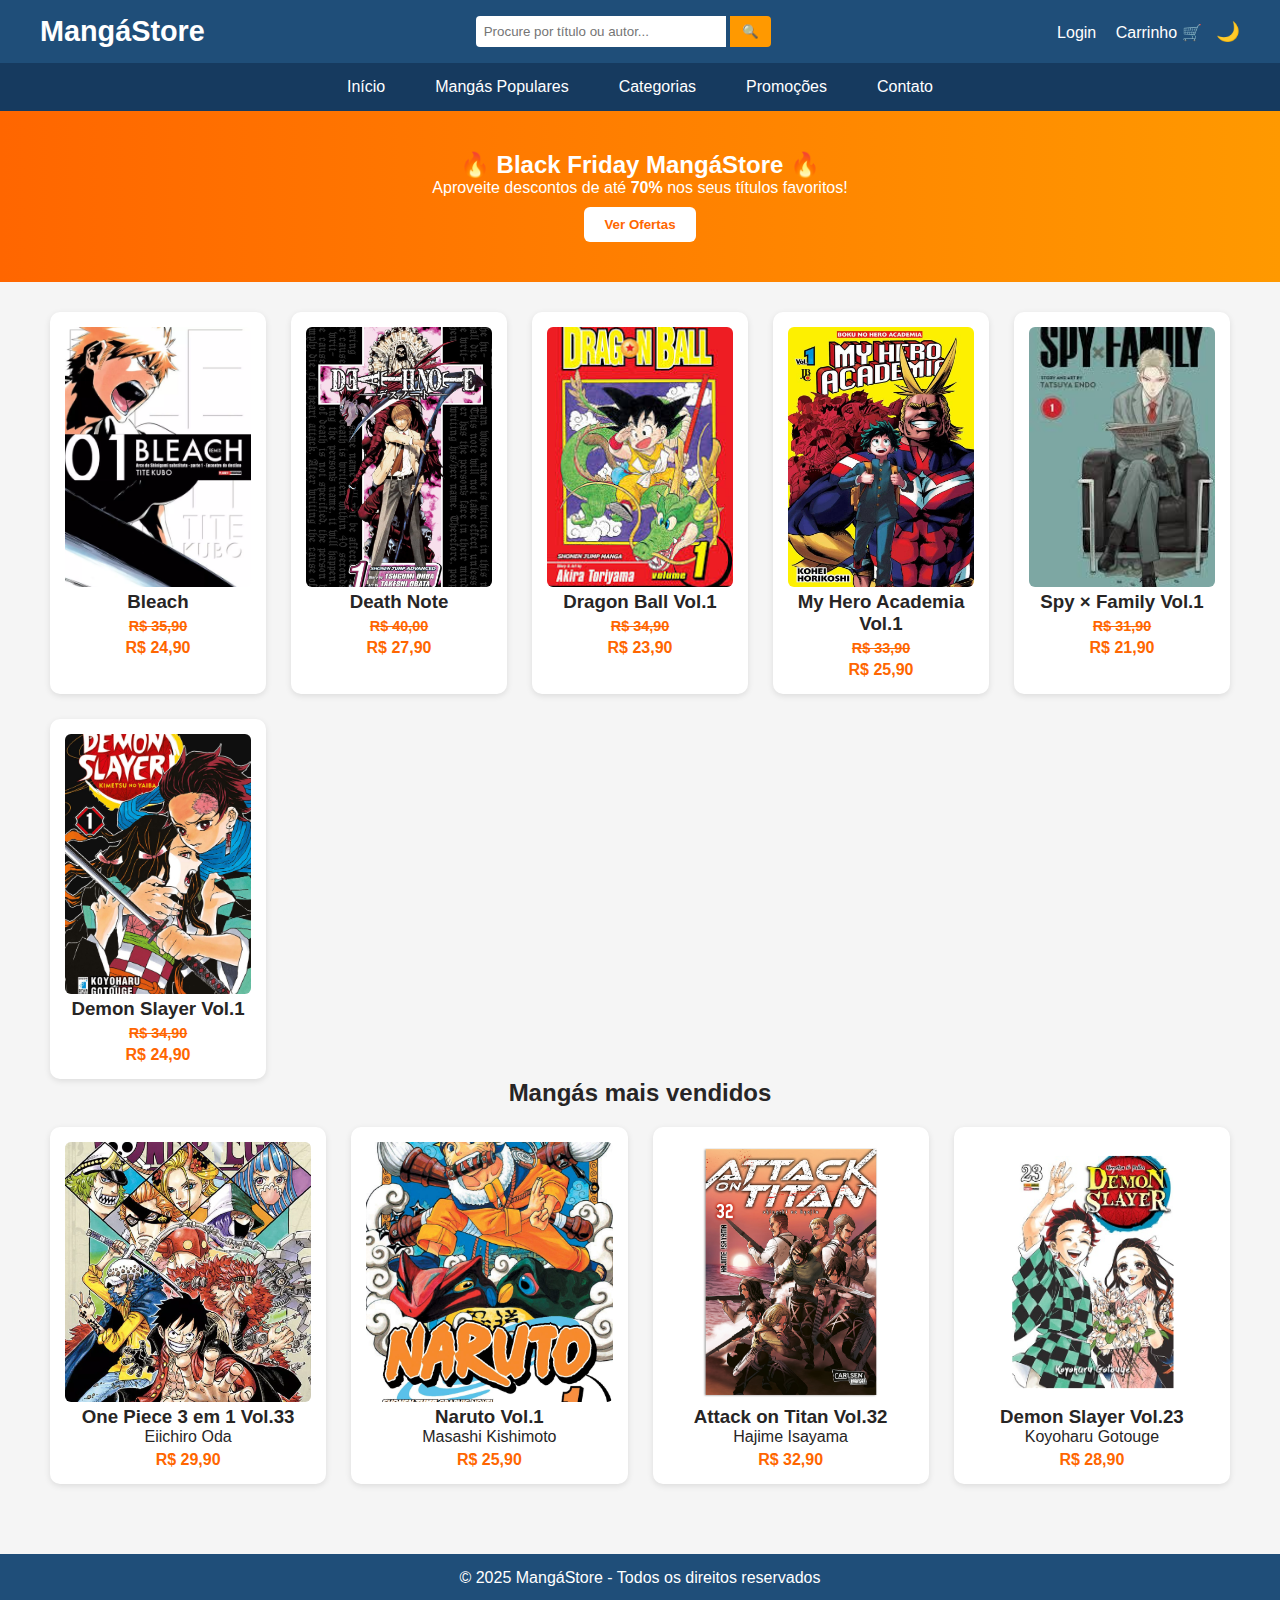
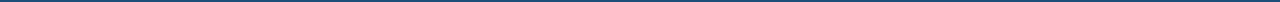
<file: index.html>
<!DOCTYPE html>
<html lang="pt-BR">
<head>
  <meta charset="UTF-8">
  <meta name="viewport" content="width=device-width, initial-scale=1.0">
  <title>MangáStore - Início</title>
  <link rel="stylesheet" href="style.css">
</head>
<body>
  <header>
    <div class="top-bar">
      <h1>MangáStore</h1>
      <div class="search-bar">
        <input type="text" placeholder="Procure por título ou autor...">
        <button>🔍</button>
      </div>
    <div class="user-links">
  <a href="#">Login</a>
  <a href="#">Carrinho 🛒</a>
  <button id="dark-mode-toggle" title="Alternar modo escuro">🌙</button>
        </div>
      </div>

    <nav>
      <ul>
        <li><a href="index.html" class="active">Início</a></li>
        <li><a href="populares.html">Mangás Populares</a></li>
        <li><a href="categorias.html">Categorias</a></li>
        <li><a href="promocoes.html">Promoções</a></li>
        <li><a href="contato.html">Contato</a></li>
      </ul>
    </nav>
  </header>

  <section class="banner">
    <h2>🔥 Black Friday MangáStore 🔥</h2>
    <p>Aproveite descontos de até <strong>70%</strong> nos seus títulos favoritos!</p>
    <button onclick="window.location.href='promocoes.html'">Ver Ofertas</button>
  </section>

  <main>
    <div class="product-grid">
  <div class="product">
    <img src="-S897-FWEBP.webp" alt="Bleach">
    <h3>Bleach</h3>
    <span class="old-price">R$ 35,90</span>
    <span>R$ 24,90</span>
  </div>

  <div class="product">
    <img src="death note.jpg" alt="Death Note">
    <h3>Death Note</h3>
    <span class="old-price">R$ 40,00</span>
    <span>R$ 27,90</span>
  </div>

  <div class="product">
    <img src="images.jfif" alt="Dragon Ball">
    <h3>Dragon Ball Vol.1</h3>
    <span class="old-price">R$ 34,90</span>
    <span>R$ 23,90</span>
  </div>

  <div class="product">
    <img src="my hero.jpg" alt="My Hero Academia">
    <h3>My Hero Academia Vol.1</h3>
    <span class="old-price">R$ 33,90</span>
    <span>R$ 25,90</span>
  </div>

  <div class="product">
    <img src="spy.jfif" alt="Spy × Family">
    <h3>Spy × Family Vol.1</h3>
    <span class="old-price">R$ 31,90</span>
    <span>R$ 21,90</span>
  </div>

  <div class="product">
    <img src="demon.jpg" alt="Demon Slayer">
    <h3>Demon Slayer Vol.1</h3>
    <span class="old-price">R$ 34,90</span>
    <span>R$ 24,90</span>
  </div>
</div>

    <h2>Mangás mais vendidos</h2>
    <div class="product-grid">
      <div class="product">
        <img src="one.jpg" alt="One Piece">
        <h3>One Piece 3 em 1 Vol.33</h3>
        <p>Eiichiro Oda</p>
        <span>R$ 29,90</span>
      </div>

      <div class="product">
        <img src="91RpwagB7uL.jpg" alt="Naruto">
        <h3>Naruto Vol.1</h3>
        <p>Masashi Kishimoto</p>
        <span>R$ 25,90</span>
      </div>

      <div class="product">
        <img src="ATTACH.webp" alt="Attack on Titan">
        <h3>Attack on Titan Vol.32</h3>
        <p>Hajime Isayama</p>
        <span>R$ 32,90</span>
      </div>

      <div class="product">
        <img src="demon 2.webp" alt="Demon Slayer">
        <h3>Demon Slayer Vol.23</h3>
        <p>Koyoharu Gotouge</p>
        <span>R$ 28,90</span>
      </div>
    </div>
  </main>

  <footer>
    <p>© 2025 MangáStore - Todos os direitos reservados</p>
  </footer>

   
  <script src="script.js"></script>
</body>
</html>
</file>
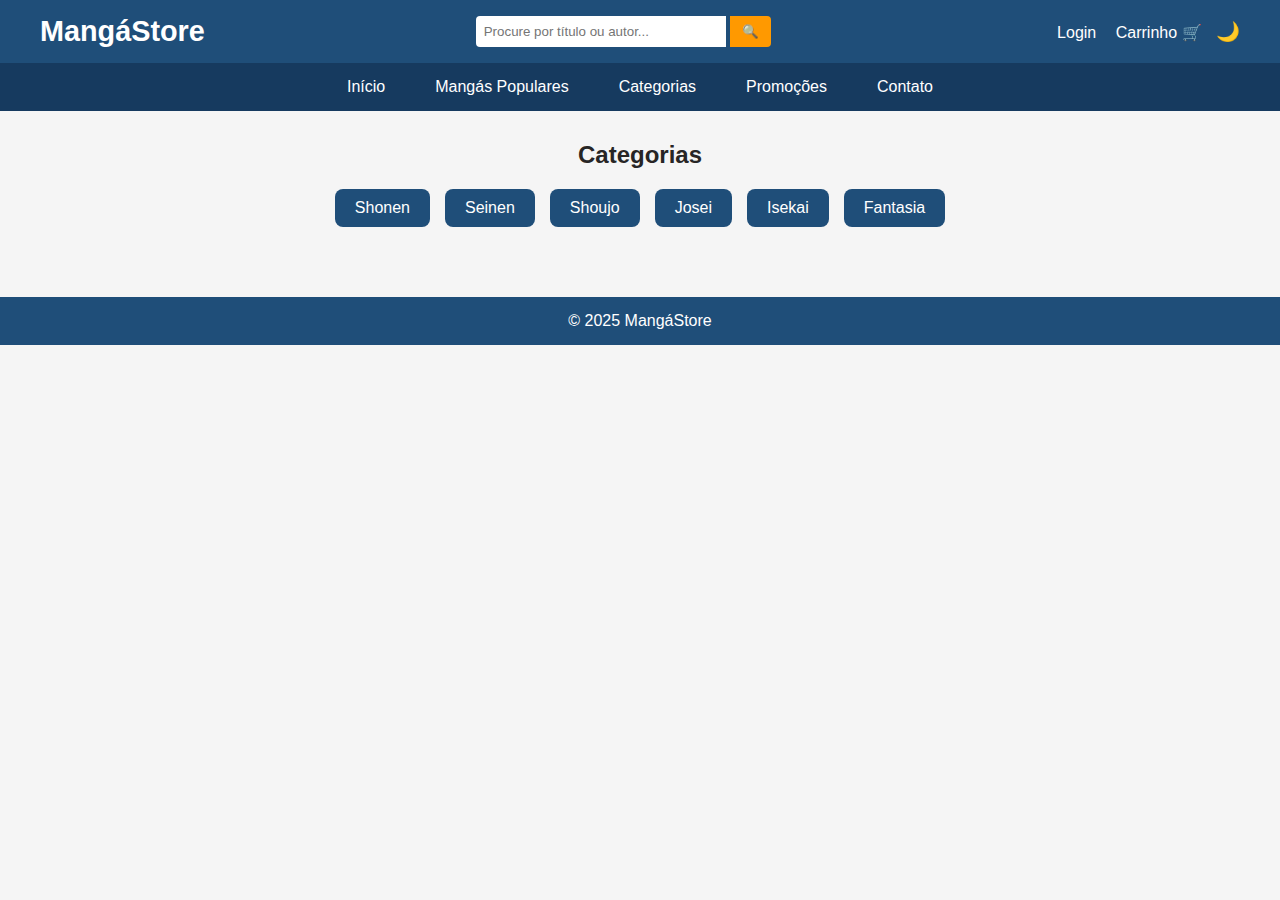
<file: categorias.html>
<!DOCTYPE html>
<html lang="pt-BR">
<head>
  <meta charset="UTF-8">
  <meta name="viewport" content="width=device-width, initial-scale=1.0">
  <title>MangáStore - Categorias</title>
  <link rel="stylesheet" href="style.css">
</head>
<body>
  <header>
    <div class="top-bar">
      <h1>MangáStore</h1>
      <div class="search-bar">
        <input type="text" placeholder="Procure por título ou autor...">
        <button>🔍</button>
      </div>
      <div class="user-links">
  <a href="#">Login</a>
  <a href="#">Carrinho 🛒</a>
  <button id="dark-mode-toggle" title="Alternar modo escuro">🌙</button>
      </div>
    </div>

    <nav>
      <ul>
        <li><a href="index.html">Início</a></li>
        <li><a href="populares.html">Mangás Populares</a></li>
        <li><a href="categorias.html" class="active">Categorias</a></li>
        <li><a href="promocoes.html">Promoções</a></li>
        <li><a href="contato.html">Contato</a></li>
      </ul>
    </nav>
  </header>

  <main>
    <h2>Categorias</h2>
    <ul class="category-list">
      <li>Shonen</li>
      <li>Seinen</li>
      <li>Shoujo</li>
      <li>Josei</li>
      <li>Isekai</li>
      <li>Fantasia</li>
    </ul>
  </main>

  <footer>
    <p>© 2025 MangáStore</p>
  </footer>


  <script src="script.js"></script>
</body>
</html>
</file>
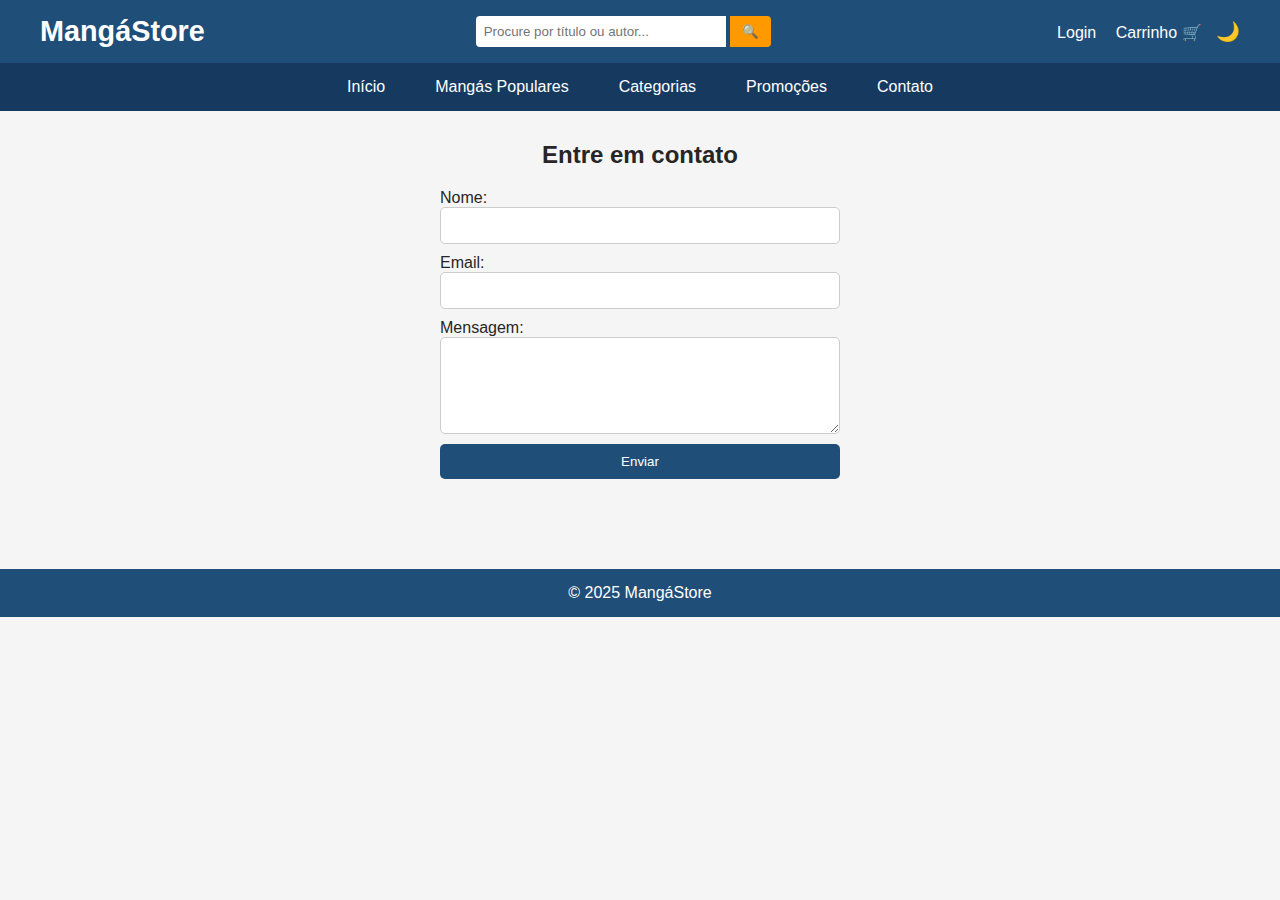
<file: contato.html>
<!DOCTYPE html>
<html lang="pt-BR">
<head>
  <meta charset="UTF-8">
  <meta name="viewport" content="width=device-width, initial-scale=1.0">
  <title>MangáStore - Contato</title>
  <link rel="stylesheet" href="style.css">
</head>
<body>
  <header>
    <div class="top-bar">
      <h1>MangáStore</h1>
      <div class="search-bar">
        <input type="text" placeholder="Procure por título ou autor...">
        <button>🔍</button>
      </div>
      <div class="user-links">
  <a href="#">Login</a>
  <a href="#">Carrinho 🛒</a>
  <button id="dark-mode-toggle" title="Alternar modo escuro">🌙</button>
      </div>
    </div>

    <nav>
      <ul>
        <li><a href="index.html">Início</a></li>
        <li><a href="populares.html">Mangás Populares</a></li>
        <li><a href="categorias.html">Categorias</a></li>
        <li><a href="promocoes.html">Promoções</a></li>
        <li><a href="contato.html" class="active">Contato</a></li>
      </ul>
    </nav>
  </header>

  <main>
    <h2>Entre em contato</h2>
    <form class="contact-form">
      <label>Nome:</label>
      <input type="text" required>

      <label>Email:</label>
      <input type="email" required>

      <label>Mensagem:</label>
      <textarea rows="5" required></textarea>

      <button type="submit">Enviar</button>
    </form>
  </main>

  <footer>
    <p>© 2025 MangáStore</p>
  </footer>


  <script src="script.js"></script>
</body>
</html>
</file>
<file: style.css>
* {
    margin: 0;  
    padding: 0;
    box-sizing: border-box;
    font-family: 'Arial', sans-serif;
}

body {
    background-color: #f5f5f5;
    color: #272525;
}

header {
    background-color: #1f4e79;
    color: white;
}

.top-bar {
    display: flex;
    justify-content: space-between;
    align-items: center;
    padding: 15px 40px;
}

.top-bar h1 {
    font-size: 1.8em;
}

.search-bar input {
    padding: 8px;
    width: 250px;
    border: none;
    border-radius: 4px 0 0 4px;
}

.search-bar button {
    padding: 8px 12px;
    border: none;
    background: #ff9900;
    border-radius: 0 4px 4px 0;
    cursor: pointer;
}

.user-links a {
    color: white;
    text-decoration: none;
    margin-left: 15px;
}

nav {
    background-color: #163a5f;
}

nav ul {
    display: flex;
    justify-content: center;
    list-style: none;
}

nav ul li a {
    display: block;
    padding: 15px 25px;
    color: white;
    text-decoration: none;
    transition: background 0.3s;
}

nav ul li a:hover {
    background-color: #0f2b44;
}

.banner {
    text-align: center;
    background: linear-gradient(90deg, #ff6600, #ff9900);
    color: white;
    padding: 40px 20px;
}

.banner button {
    margin-top: 10px;
    background: white;
    color: #ff6600;
    border: none;
    padding: 10px 20px;
    border-radius: 6px;
    cursor: pointer;
    font-weight: bold;
}

.banner button:hover {
    background: #f5f5f5;
}

main {
    padding: 30px 50px;
}

main h2 {
    margin-bottom: 20px;
    text-align: center;
}

.product-grid {
    display: grid;
    grid-template-columns: repeat(auto-fit, minmax(200px, 1fr));
    gap: 25px;
}

.product {
    background: white;
    padding: 15px;
    border-radius: 10px;
    text-align: center;
    box-shadow: 0 2px 6px rgba(0,0,0,0.1);
}

.product img {
width: 100%;
height: 260px;
object-fit: cover;
border-radius: 6px;
}    @media (max-width: 600px) {
    .product img {
        height: 200px;
    }
}
body.page-populares .product img {
width: 100%;
height: 260px;
object-fit: cover;
border-radius: 6px;
.product h3 {
    margin: 10px 0 5px;
   }
}

.product span {
    display: block;
    color: #ff6600;
    font-weight: bold;
    margin-top: 5px;
}

footer {
    background-color: #1f4e79;
    color: white;
    text-align: center;
    padding: 15px;
    margin-top: 40px;
}
.category-list {
  display: flex;
  flex-wrap: wrap;
  justify-content: center;
  list-style: none;
  gap: 15px;
}

.category-list li {
  background-color: #1f4e79;
  color: white;
  padding: 10px 20px;
  border-radius: 8px;
}

.old-price {
  text-decoration: line-through;
  color: gray;
  font-size: 0.9em;
}

.contact-form {
  max-width: 400px;
  margin: 20px auto;
  display: flex;
  flex-direction: column;
}

.contact-form input,
.contact-form textarea {
  margin-bottom: 10px;
  padding: 10px;
  border-radius: 5px;
  border: 1px solid #ccc;
}

.contact-form button {
  background-color: #1f4e79;
  color: white;
  padding: 10px;
  border: none;
  border-radius: 5px;
  cursor: pointer;
}

.contact-form button:hover {
  background-color: #163a5f;
}

/* ----- MODO ESCURO ----- */
body.dark {
  background-color: #121212;
  color: #f1f1f1;
}

body.dark header {
  background-color: #0d1f33;
}

body.dark nav {
  background-color: #0a1726;
}

body.dark nav ul li a {
  color: #f1f1f1;
}

body.dark nav ul li a:hover {
  background-color: #132c47;
}

body.dark .product {
  background-color: #1e1e1e;
  box-shadow: 0 2px 6px rgba(255, 255, 255, 0.05);
}

body.dark .banner {
  background: linear-gradient(90deg, #333, #222);
}

body.dark .banner button {
  background: #f1f1f1;
  color: #222;
}

body.dark footer {
  background-color: #0d1f33;
}

#dark-mode-toggle {
  background: transparent;
  border: none;
  color: white;
  font-size: 1.2em;
  cursor: pointer;
  margin-left: 10px;
  transition: transform 0.3s;
}

#dark-mode-toggle:hover {
  transform: scale(1.2);
}
</file>
